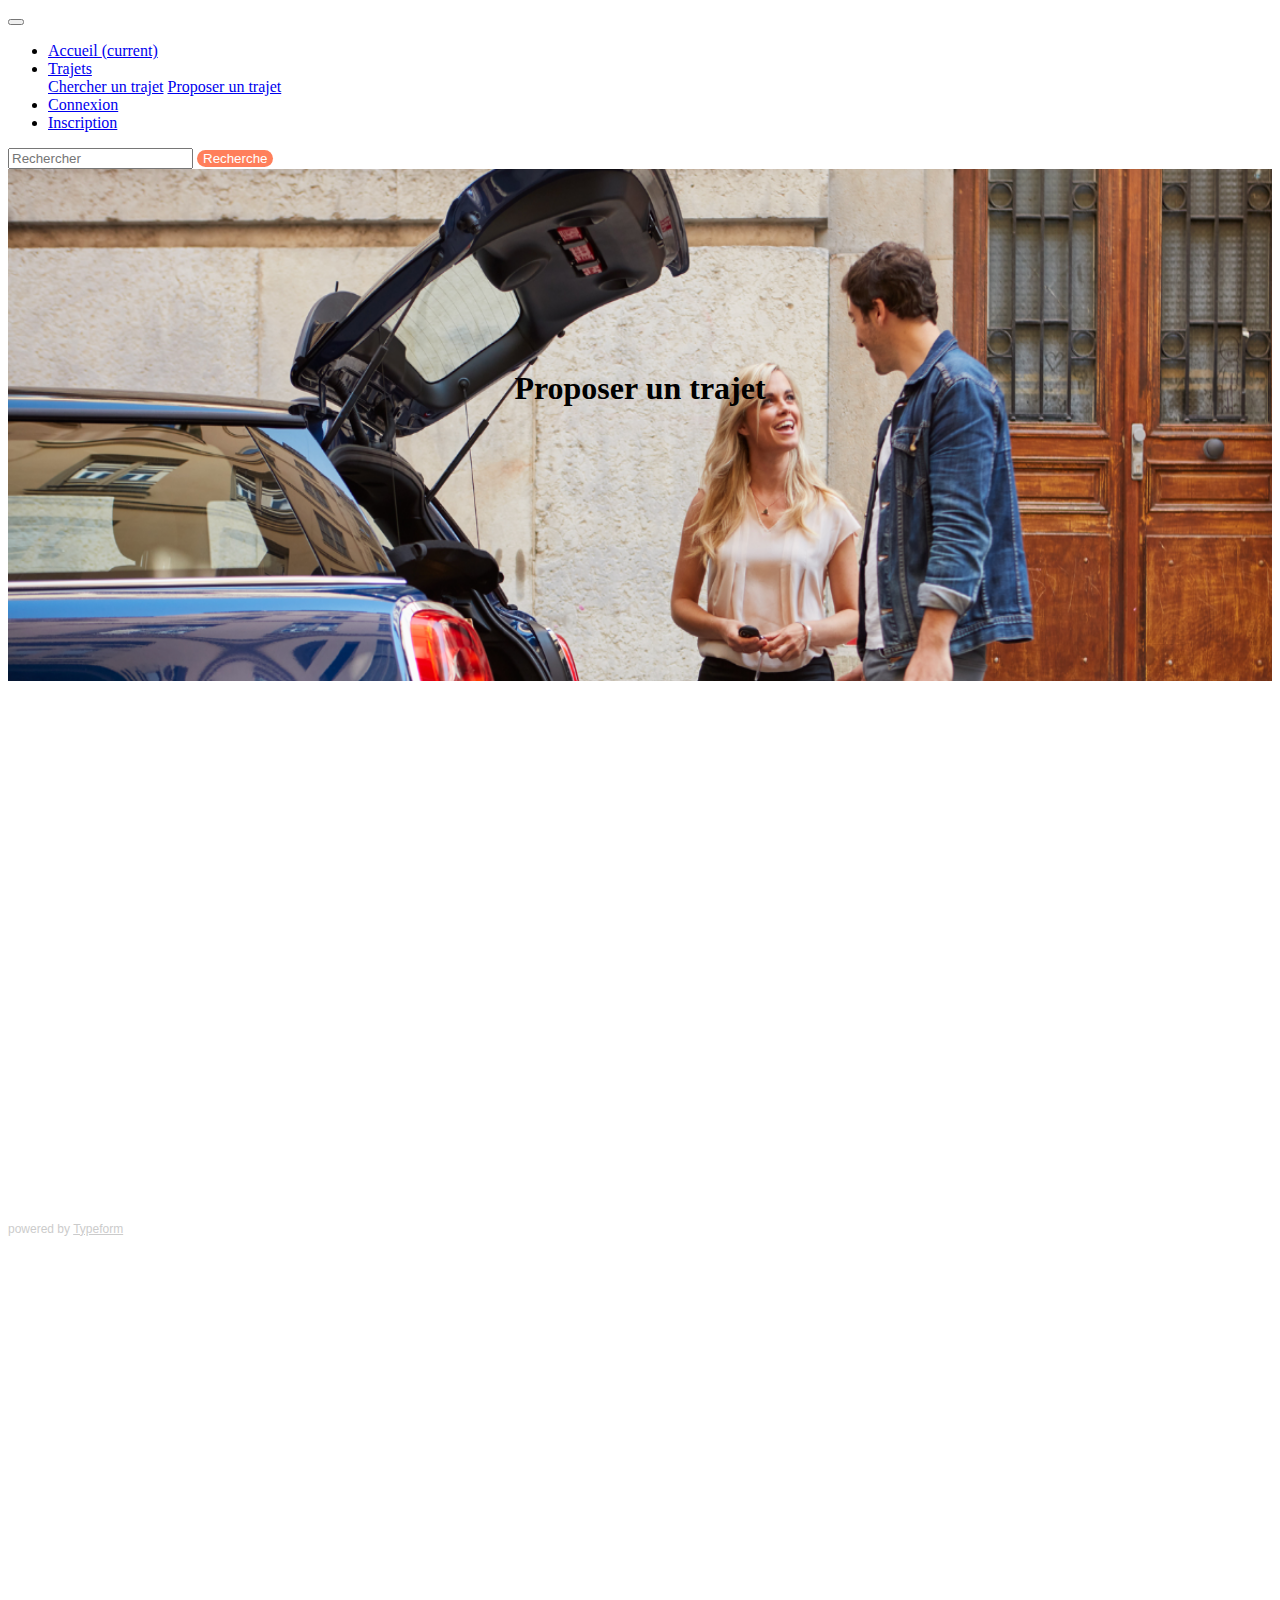
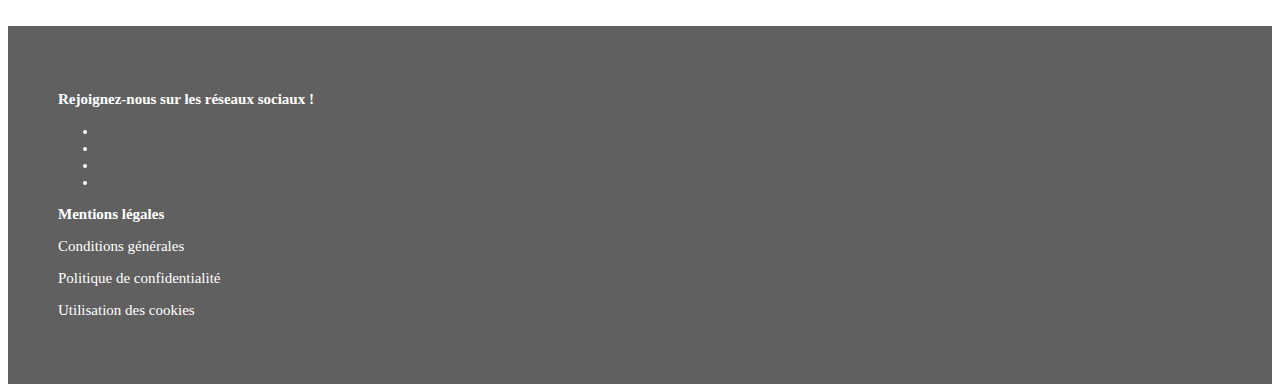
<file: Proposertrajet.html>
<!doctype html>
<html lang="en">
 <head>
   <!-- Required meta tags -->
   <meta charset="utf-8">
   <meta name="viewport" content="width=device-width, initial-scale=1, shrink-to-fit=no">
   <link rel="stylesheet" href="https://use.fontawesome.com/releases/v5.0.13/css/all.css" integrity="sha384-DNOHZ68U8hZfKXOrtjWvjxusGo9WQnrNx2sqG0tfsghAvtVlRW3tvkXWZh58N9jp" crossorigin="anonymous">
   <!-- Bootstrap CSS -->
   <link rel="stylesheet" href="https://stackpath.bootstrapcdn.com/bootstrap/4.1.1/css/bootstrap.min.css" integrity="sha384-WskhaSGFgHYWDcbwN70/dfYBj47jz9qbsMId/iRN3ewGhXQFZCSftd1LZCfmhktB" crossorigin="anonymous">
   <link rel="stylesheet"href="proposer.css"/>
   <title>proposer un trajet</title>
 </head>
 <body>
   <nav class="navbar navbar-expand-lg navbar-light bg-light">
     <i class="fas fa-car"></i>
     <button class="navbar-toggler" type="button" data-toggle="collapse" data-target="#navbarSupportedContent" aria-controls="navbarSupportedContent" aria-expanded="false" aria-label="Toggle navigation">
     <span class="navbar-toggler-icon"></span>
     </button>
     <div class="collapse navbar-collapse" id="navbarSupportedContent">
       <ul class="navbar-nav mr-auto">
         <li class="nav-item active">
           <a class="nav-link" href="index.html">Accueil <span class="sr-only">(current)</span></a>
         </li>
         <li class="nav-item dropdown">
           <a class="nav-link dropdown-toggle" href="#" id="navbarDropdown" role="button" data-toggle="dropdown" aria-haspopup="true" aria-expanded="false">
             Trajets
           </a>
           <div class="dropdown-menu" aria-labelledby="navbarDropdown">
             <a class="dropdown-item" href="Cherchertrajet.html">Chercher un trajet</a>
             <a class="dropdown-item" href="proposertrajet.html" target="blank">Proposer un trajet</a>
           </div>
         </li>
         <li class="nav-item">
           <a class="nav-link disabled" href="#">Connexion</a>
         </li>
         <li class="nav-item">
           <a class="nav-link disabled" href="#">Inscription</a>
         </li>
       </ul>
       <form class="form-inline my-2 my-lg-0">
         <input class="form-control mr-sm-2" type="Rechercher" placeholder="Rechercher" aria-label="Rechercher">
         <button class="btn btn-outline-success my-2 my-sm-0" type="submit">Recherche</button>
       </form>
     </div>
   </nav>
   <div id="banner">
         <h1 id='titre'> Proposer un trajet </h1>
         <br></br>
         <br></br>
   </div>
   <br></br>
   <div class=container>
     <div class="row align-items-center">
       <!-- <div class="col-lg-6">
         <form>
           <div class="form-group">
             <label for="exampleFormControlInput1">Votre adresse mail</label>
             <input type="email" class="form-control" id="exampleFormControlInput1" placeholder="name@example.com">
           </div>
           <div class="form-group">
             <label for="exampleFormControlInput1">Où aller vous?</label>
             <input type="email" class="form-control" id="exampleFormControlInput1" placeholder="Marignane">
             </div>
           <div class="form-group">
             <label for="exampleFormControlInput1">D'où partez vous?</label>
             <input type="email" class="form-control" id="exampleFormControlInput1" placeholder="Mazargue">
           </div>
           <div class="form-group">
             <label for="exampleFormControlTextarea1">Vos préférences de voyages</label>
             <textarea class="form-control" id="exampleFormControlTextarea1" placeholder="exemple : je ne suis pas bavard(e) le matin..." rows="3"></textarea>
           </div>
           <div class="form-group">
         <a class="btn btn-primary" href="#footer" role="button" id="button">Soumettre</a>
         </div>
         </form>
         <br></br>
       </div> -->
       <div class="col-lg-6">
       <div class="typeform-widget" data-url="https://lorne3.typeform.com/to/ByqCIb" style="width: 100%; height: 500px;"></div> <script> (function() { var qs,js,q,s,d=document, gi=d.getElementById, ce=d.createElement, gt=d.getElementsByTagName, id="typef_orm", b="https://embed.typeform.com/"; if(!gi.call(d,id)) { js=ce.call(d,"script"); js.id=id; js.src=b+"embed.js"; q=gt.call(d,"script")[0]; q.parentNode.insertBefore(js,q) } })() </script> <div style="font-family: Sans-Serif;font-size: 12px;color: #999;opacity: 0.5; padding-top: 5px;"> powered by <a href="https://admin.typeform.com/signup?utm_campaign=ByqCIb&utm_source=typeform.com-12171420-Basic&utm_medium=typeform&utm_content=typeform-embedded-poweredbytypeform&utm_term=EN" style="color: #999" target="_blank">Typeform</a> </div>
       </div>
       <div class="col-lg-6">
         <iframe src="https://snazzymaps.com/embed/73189" width="90%" height="350px" style="border:none;">
         </iframe>
       </div>
     </div>
   </div>
   <br></br>
 <div id="footer" class="text-center">
      <div class="container">
        <div class="row align-items-center">
          <div class="col-12 col-sm-6">
            <p class="centered" class='texte'><strong>Rejoignez-nous sur les réseaux sociaux !</strong></p>
            <ul>
              <li class="list-inline-item">
                <a href="www.facebook.com" class="social-link">
                  <i class="fab fa-facebook logo" ></i>
                </a>
              </li>
              <li class="list-inline-item">
                <a href="www.facebook.com" class="social-link">
                  <i class="fab fa-twitter logo"></i>
                </a>
              </li>
              <li class="list-inline-item">
                <a href="www.youtube.com" class="social-link">
                  <i class="fab fa-youtube logo"> </i>
                </a>
              </li>
              <li class="list-inline-item">
                <a href="www.facebook.com" class="social-link">
                  <i class="fab fa-instagram logo"></i>
                </a>
              </li>
            </ul>
          </div>
          <div class="col-12 col-sm-6" >
            <p><strong>Mentions légales</strong></p>
            <p>Conditions générales</p>
            <p>Politique de confidentialité</p>
            <p>Utilisation des cookies</p>
          </div>
        </div>
      </div>
    </div>
  <script src="https://code.jquery.com/jquery-3.3.1.slim.min.js" integrity="sha384-q8i/X+965DzO0rT7abK41JStQIAqVgRVzpbzo5smXKp4YfRvH+8abtTE1Pi6jizo" crossorigin="anonymous">

  </script>
  <script src="https://cdnjs.cloudflare.com/ajax/libs/popper.js/1.14.3/umd/popper.min.js" integrity="sha384-ZMP7rVo3mIykV+2+9J3UJ46jBk0WLaUAdn689aCwoqbBJiSnjAK/l8WvCWPIPm49" crossorigin="anonymous">

  </script>
  <script src="https://stackpath.bootstrapcdn.com/bootstrap/4.1.1/js/bootstrap.min.js" integrity="sha384-smHYKdLADwkXOn1EmN1qk/HfnUcbVRZyYmZ4qpPea6sjB/pTJ0euyQp0Mk8ck+5T" crossorigin="anonymous">
  </script>
  <script src="main.js"></script>

  </script>
</body>
</html>
</file>
<file: proposer.css>
#banner {
	background-image : url('banner1.png');
	background-image :linear-gradient (rgba(255, 255, 255, 0.5), rgba(255, 255, 255, 0.5));
	background-size: 1500px 700px;
	padding : 180px;
	text-align : center;
}

#titre : {
	font-family : 'Dosis', sans-serif;
	font-size : 50px;
}

#footer {
    color : #FFFFFF;
    background-color: #606060;
    padding: 50px;
    font-size: 15px;
    font-family: apple-system;
}

.social-link {
    color: #FFFFFF;
}

.social-link:hover {
    color : #FF7F5B;
}
.form-group {
text-align: center;
}

.btn {
	color:#FFFFFF;
	background-color: #FF7F5B;
    border: 0px;
    border-radius : 10px;
}

.btn:hover {
	color :#FF7F5B;
    background-color : #FFFFFF;
}
</file>
